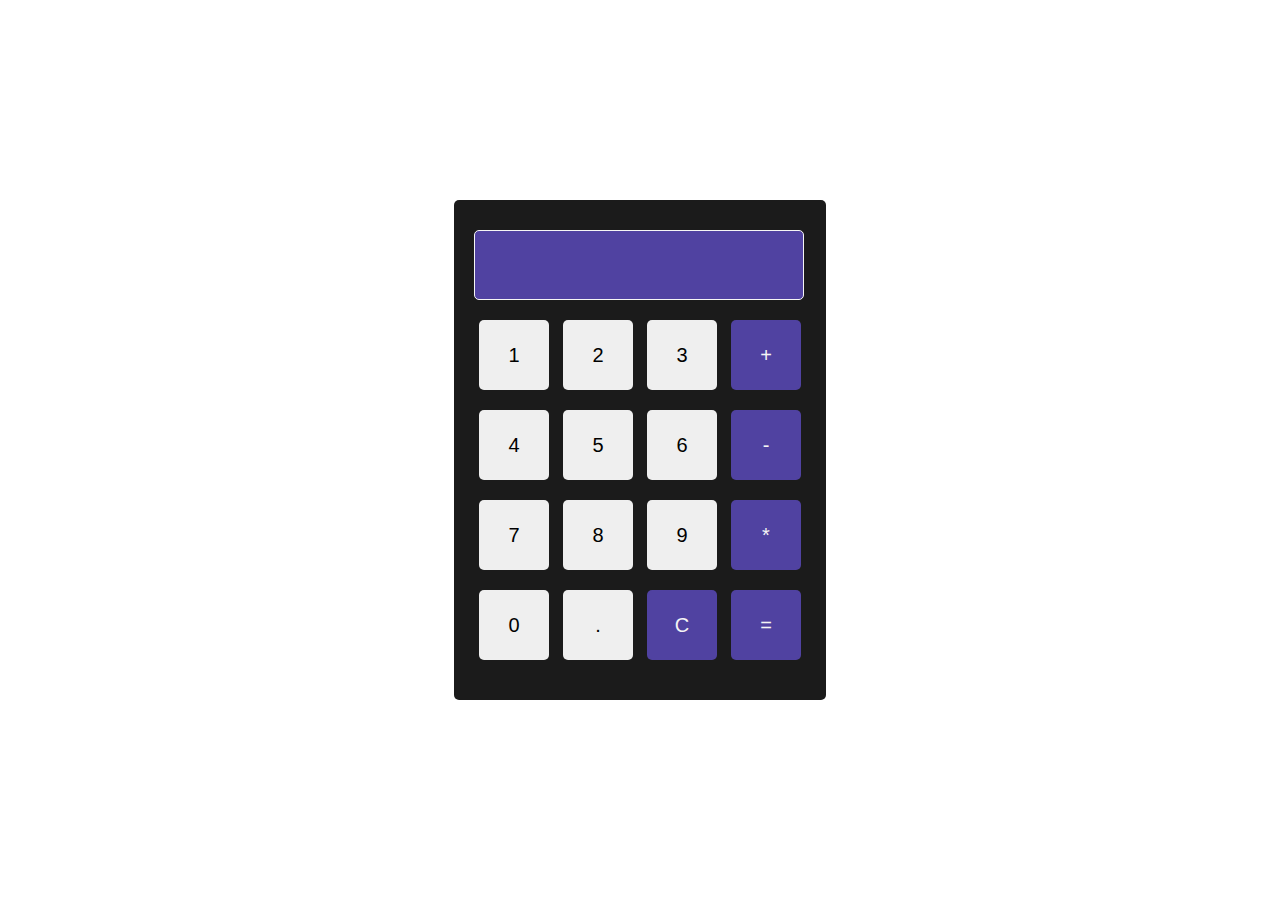
<file: calculator/index.html>
<!DOCTYPE html>
<html lang="en">
<head>
    <meta charset="UTF-8">
    <meta name="viewport" content="width=device-width, initial-scale=1.0">
    <title>Calculator</title>
    <link rel="stylesheet" href="style.css">
</head>
<body>
    <div id="calculator">
        <input id="text" type="text" readonly>

        <div id="buttons">

            <button type="button" onclick="appendToDisplay('1')">1</button>
            <button type="button" onclick="appendToDisplay('2')">2</button>
            <button type="button" onclick="appendToDisplay('3')">3</button>
            <button class="operator" type="button" onclick="appendToDisplay('+')">+</button>

            <br>
            <button type="button" onclick="appendToDisplay('4')">4</button>
            <button type="button" onclick="appendToDisplay('5')">5</button>
            <button type="button" onclick="appendToDisplay('6')">6</button>
            <button class="operator" type="button" onclick="appendToDisplay('-')">-</button>

            <br>
            <button type="button" onclick="appendToDisplay('7')">7</button>
            <button type="button" onclick="appendToDisplay('8')">8</button>
            <button type="button" onclick="appendToDisplay('9')">9</button>
            <button class="operator" type="button" onclick="appendToDisplay('*')">*</button>

            <br>
            <button type="button" onclick="appendToDisplay('0')">0</button>
            <button type="button" onclick="appendToDisplay('.')">.</button>
            <button class="operator" type="button" onclick="cleartext()">C</button>
            <button class="operator" type="button" onclick="calculate()">=</button>

        </div>
    </div>
    <script src="script.js"></script>
</body>
</html>
</file>
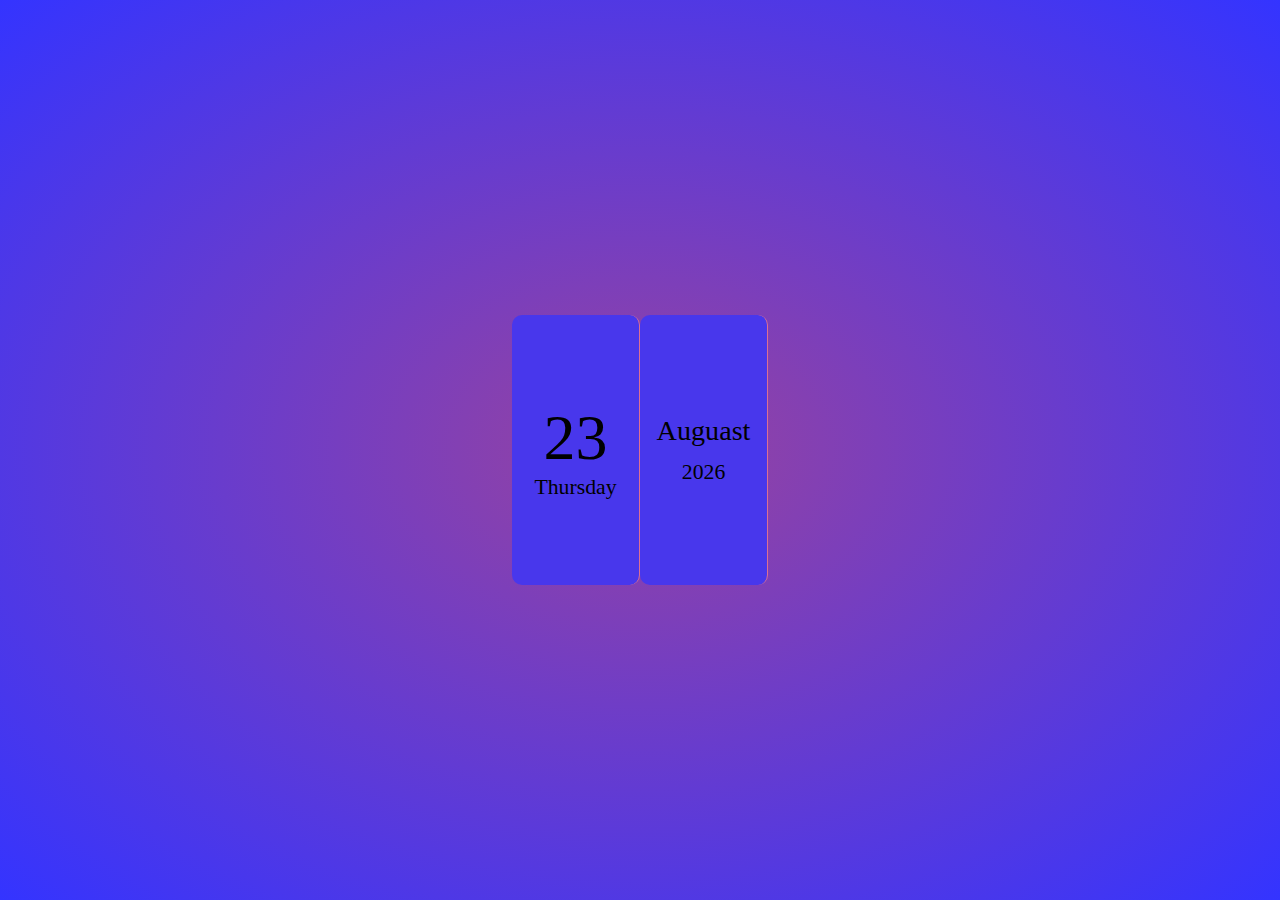
<file: calendar/index.html>
<!DOCTYPE html>
<html lang="en">
<head>
    <meta charset="UTF-8">
    <meta name="viewport" content="width=device-width, initial-scale=1.0">
    <title>CALENDAR</title>
    <link rel="stylesheet" href="style.css">
</head>
<body>
    <div id="calendar">
        <div id="left">
            <div id="date"></div>
            <div id="day"></div>
        </div>
        <div id="right">
            <div id="month"></div>
            <div id="year"></div>
        </div>
    </div>
    <script src="script.js"></script>
</body>
</html>
</file>
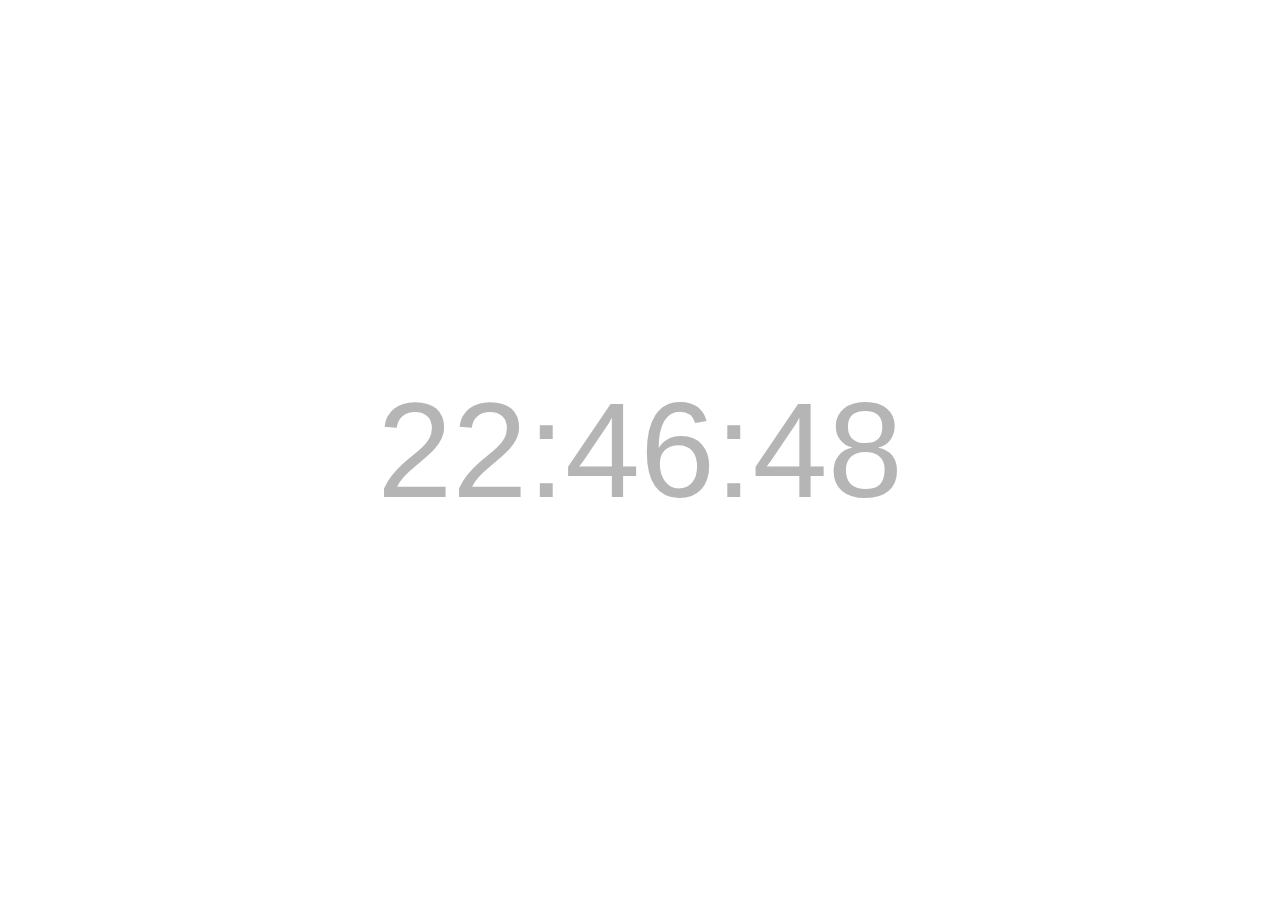
<file: clock/index.html>
<!DOCTYPE html>
<html lang="en">
<head>
    <meta charset="UTF-8">
    <meta name="viewport" content="width=device-width, initial-scale=1.0">
    <title>Clock</title>
    <link rel="stylesheet" href="style.css">
</head>
<body>
    <div id="clock">
        <div id="time">00:00:00</div>
    </div>
    <script src="clock.js"></script>
</body>
</html>
</file>
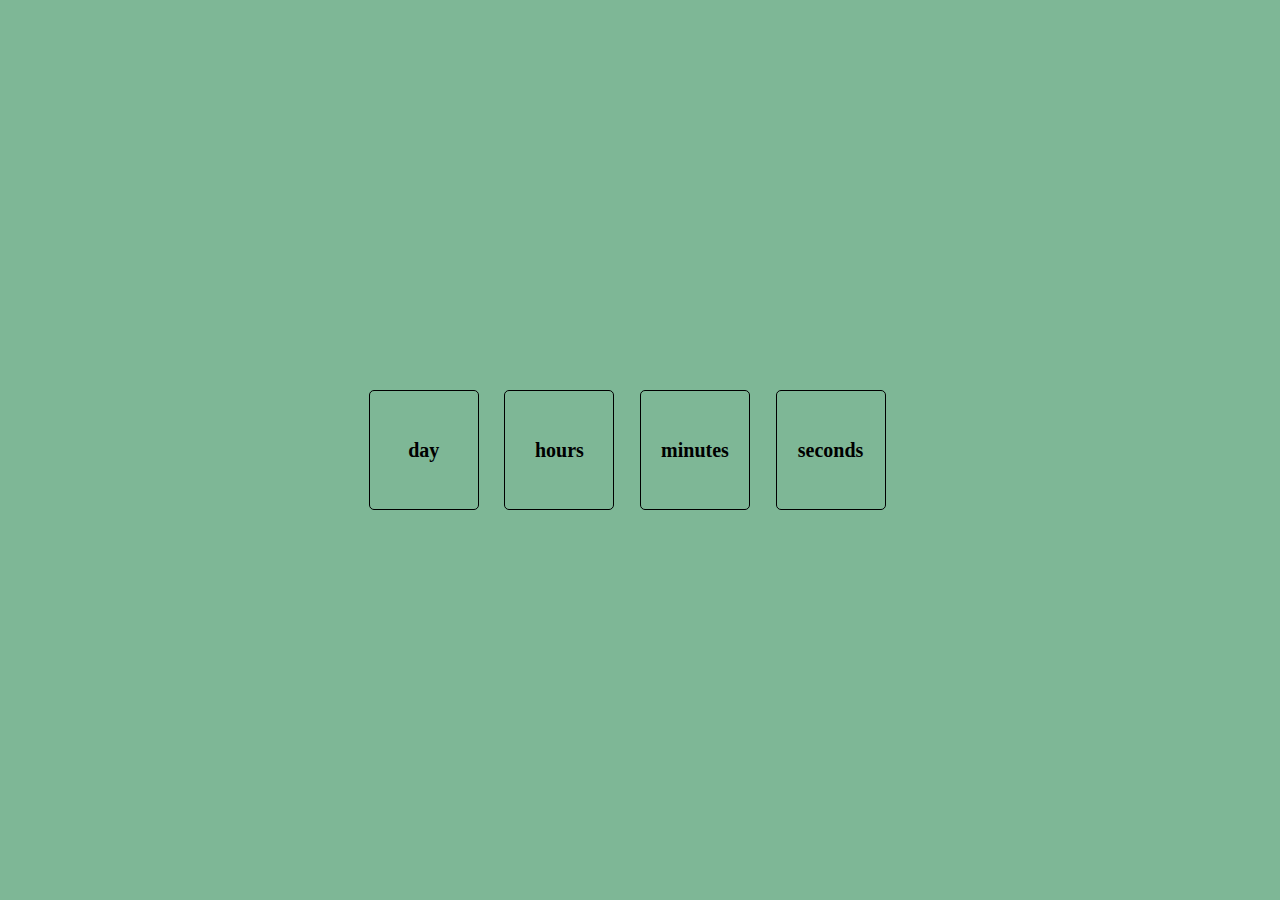
<file: countdown/index.html>
<!DOCTYPE html>
<html lang="en">
<head>
    <meta charset="UTF-8">
    <meta name="viewport" content="width=device-width, initial-scale=1.0">
    <title>COUNTDOWN</title>
    <link rel="stylesheet" href="style.css">
</head>
<body>
   <div id="countdown">
    <button id="day">day</button>
    <button id="hrs">hours</button>
    <button id="mins">minutes</button>
    <button id="sec">seconds</button>
   </div>
    <script src="counter.js"></script>
</body>
</html>
</file>
<file: calculator/style.css>
*{
    margin: 0;
    padding: 0;
    box-sizing: border-box;
}
html , body{
    height: 100%;
    width: 100%;
}
#calculator{
    height: fit-content;
    width: fit-content;
    position: absolute;
    top: 50%;
    left: 50%;
    transform: translate(-50%, -50%);
    display: grid;
    grid-gap: 10px;
    border: none;
    border-radius: 5px;
    background-color: #1B1B1B;
    padding: 30px 20px;
}
#text{
    width: 330px;
    height: 70px;
    text-align: right;
    background-color: #5042A1;
    border-radius: 5px;
    border: 0.1px solid #f5f5f5;
    color: #f5f5f5;
    font-size: 30px;
    font-family: 'Lucida Sans', 'Lucida Sans Regular', 'Lucida Grande', 'Lucida Sans Unicode', Geneva, Verdana, sans-serif;
    font-weight: 200;
    padding: 3px;
}
button{
    height: 70px;
    width: 70px;
    border: none;
    border-radius: 5px;
    cursor: pointer;
    font-size: 20px;
    font-family: 'Lucida Sans', 'Lucida Sans Regular', 'Lucida Grande', 'Lucida Sans Unicode', Geneva, Verdana, sans-serif;
    font-weight: 200;
    margin: 10px 5px;
}
#buttons{
    text-align: center;
}
.operator{
    background-color: #5042A1;
    color: #f5f5f5;
}
</file>
<file: calendar/style.css>
*{
    margin: 0;
    padding: 0;
    box-sizing: border-box;
    font-family: "cagke regular";
}
html , body{
    height: 100%;
    width: 100%;
}
#calendar{
    height: 100vh;
    width: 100%;
    background: radial-gradient(rgb(151, 67, 160),rgba(0, 0, 255, 0.797));
    display: flex;
    align-self: center;
    justify-content: center;
}
#left, #right{
    height: 30vh;
    width: 10vw;
    background-color: #4837EC;
    display: flex;
    align-self: center;
    justify-content: center;
    border-right: 1px solid palevioletred;
    border-radius: 10px;
    flex-direction: column;
}
#day,#date,#month,#year{
    text-align: center;
}
#date{
    font-size: 5vw;
}
#day{
    font-size: 1.7vw;
}
#month{
    font-size: 2.2vw;
    margin-bottom: 1vw;
}
#year{
    font-size: 1.7vw;
}
</file>
<file: clock/style.css>
*{
    margin: 0;
    padding: 0;
    box-sizing: border-box;
}
html , body{
    height: 100%;
    width: 100%;
}
#clock{
    height: 100vh;
    background-image: url(https://i.pinimg.com/564x/f6/23/0a/f6230ad60bce2e33fb15ed3fa9ac9c6e.jpg);
    background-repeat: no-repeat;
    background-position: center;
    background-size: cover; 
    display: flex;
    align-items: center;
    justify-content: center;
    color: #B5B5B5;
    font-size: 15vh;
    font-family:'Gill Sans', 'Gill Sans MT', Calibri, 'Trebuchet MS', sans-serif;
    font-family:Impact, Haettenschweiler, 'Arial Narrow Bold', sans-serif;
    font-weight: 200;
}
</file>
<file: countdown/style.css>
*{
    margin: 0;
    padding: 0;
    box-sizing: border-box;
}
html , body{
    height: 100%;
    width: 100%;
}

#countdown{
    height: 100vh;
    background-color:rgba(46, 139, 86, 0.619);
    background-repeat: no-repeat;
    background-position: center;
    background-size: cover; 
    display: flex;
    align-items: center;
    justify-content: center;
    font-weight: 200;
}
button{
    height: 120px;
    width: 110px;
    margin-right: 2vw;
    border-radius: 5px;
    color: black;
    border: none;
    outline: none;
    background-color: transparent;
    border: 1px solid black;
    font-family: "brown sugar";
    font-size:20px;
    font-weight: 700;
}
</file>
